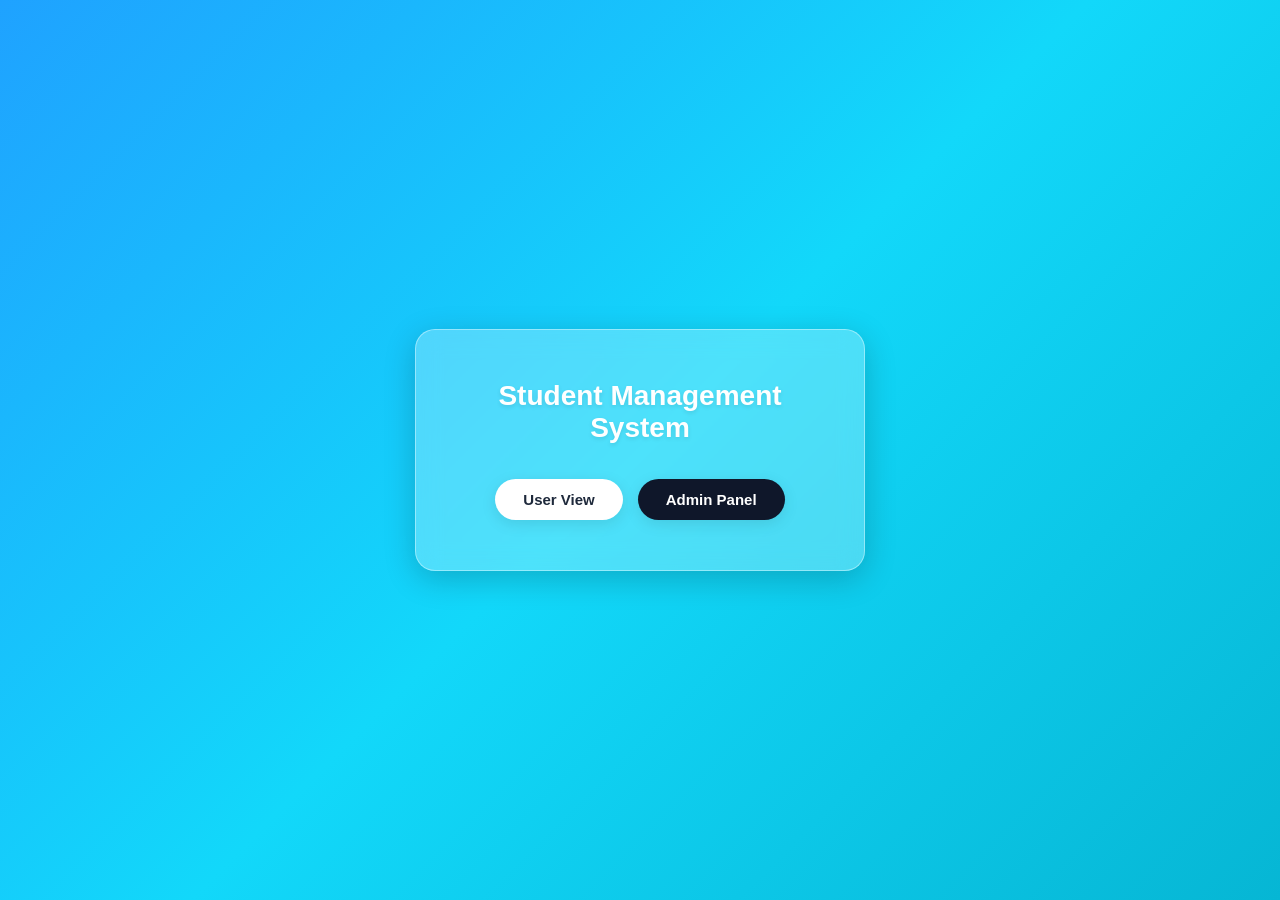
<file: index.html>
<!DOCTYPE html>
<html lang="bn">
<head>
    <meta charset="UTF-8">
    <meta name="viewport" content="width=device-width, initial-scale=1.0">
    <title>Student Management System</title>

    <!-- Open Graph Meta Tags (WhatsApp Link Preview Fixed) -->
    <meta property="og:title" content="Student Management System" />
    <meta property="og:description" content="Select User View or Admin Panel" />
    <meta property="og:type" content="website" />
    <meta property="og:url" content="https://ummekoli21-boop.github.io/student_management/index.html" />

    <style>
        * {
            margin: 0;
            padding: 0;
            box-sizing: border-box;
            font-family: 'Segoe UI', Tahoma, Geneva, Verdana, sans-serif;
        }

        body {
            height: 100vh;
            width: 100vw;
            background: linear-gradient(135deg, #1fa2ff 0%, #12d8fa 50%, #06b6d4 100%);
            display: flex;
            justify-content: center;
            align-items: center;
            overflow: hidden;
        }

        .card {
            background: rgba(255, 255, 255, 0.25);
            backdrop-filter: blur(12px);
            -webkit-backdrop-filter: blur(12px);
            border-radius: 20px;
            padding: 50px 40px;
            text-align: center;
            box-shadow: 0 8px 32px 0 rgba(0, 0, 0, 0.2);
            border: 1px solid rgba(255, 255, 255, 0.4);
            max-width: 450px;
            width: 90%;
        }

        .title {
            color: #ffffff;
            font-size: 28px;
            font-weight: 700;
            margin-bottom: 35px;
            text-shadow: 0 2px 4px rgba(0,0,0,0.1);
        }

        .btn-container {
            display: flex;
            justify-content: center;
            gap: 15px;
            flex-wrap: wrap;
        }

        .btn {
            padding: 12px 28px;
            border-radius: 30px;
            text-decoration: none;
            font-weight: 600;
            font-size: 15px;
            transition: all 0.3s ease;
            display: inline-block;
            box-shadow: 0 4px 15px rgba(0,0,0,0.1);
        }

        .btn-user {
            background-color: #ffffff;
            color: #1e293b;
        }

        .btn-user:hover {
            background-color: #f1f5f9;
            transform: translateY(-2px);
        }

        .btn-admin {
            background-color: #0f172a;
            color: #ffffff;
        }

        .btn-admin:hover {
            background-color: #1e293b;
            transform: translateY(-2px);
        }
    </style>
</head>
<body>

    <div class="card">
        <h1 class="title">Student Management System</h1>
        <div class="btn-container">
            <!-- আপনার ইউজার ভিউ পেজের নাম যদি dashboard.html হয় তবে নিচে dashboard.html লিখুন -->
            <a href="dashboard.html" class="btn btn-user">User View</a>
            
            <!-- অ্যাডমিন পেজের নাম -->
            <a href="admin.html" class="btn btn-admin">Admin Panel</a>
        </div>
    </div>

</body>
</html>
</file>
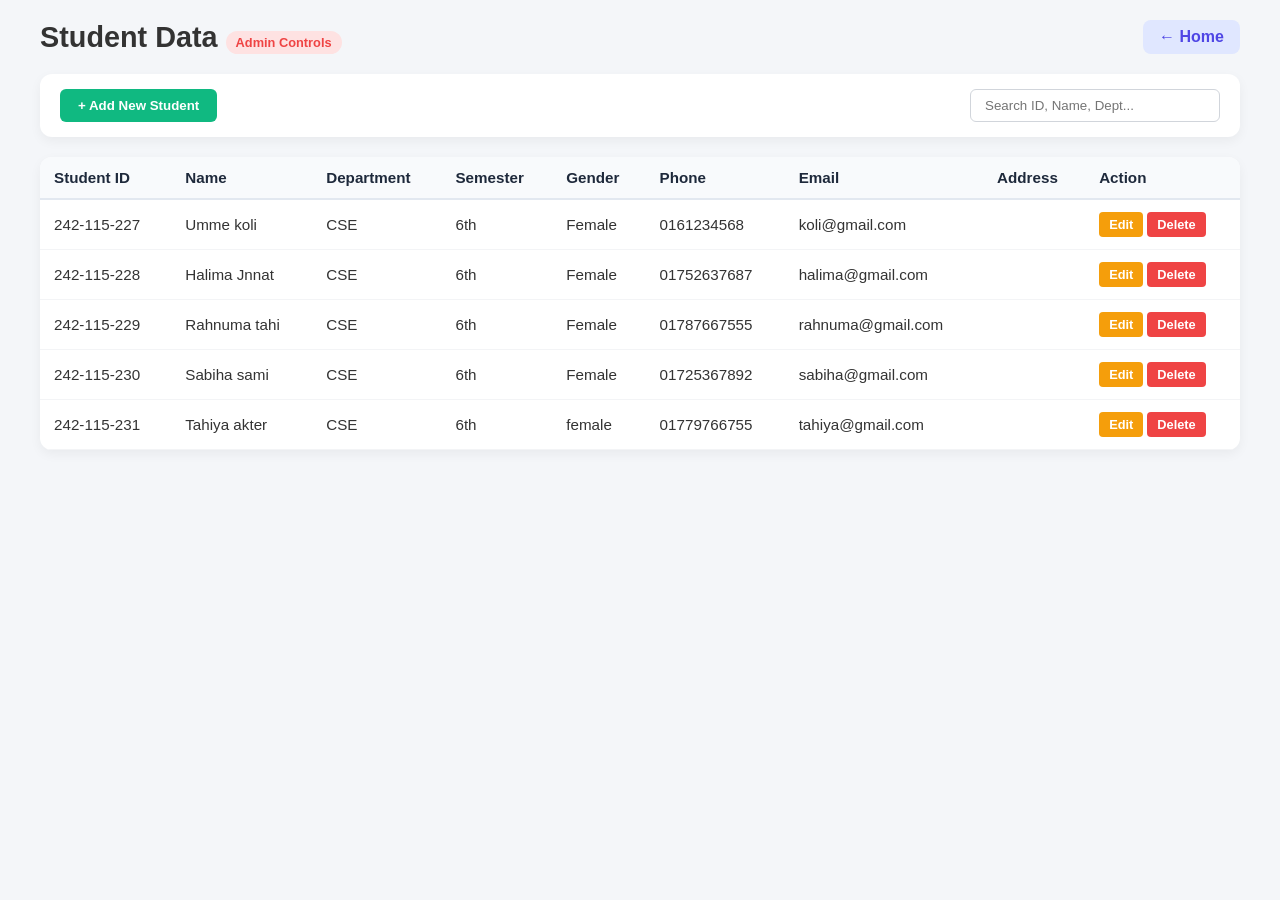
<file: admin.html>
<!DOCTYPE html>
<html lang="en">
<head>
  <meta charset="UTF-8">
  <meta name="viewport" content="width=device-width, initial-scale=1.0">
  <title>Student Data - Admin Panel</title>
  <style>
    * { margin: 0; padding: 0; box-sizing: border-box; font-family: 'Segoe UI', Tahoma, Geneva, Verdana, sans-serif; }
    body { background-color: #f4f6f9; color: #333; padding: 20px; }
    .container { max-width: 1200px; margin: 0 auto; }
    .header { display: flex; justify-content: space-between; align-items: center; margin-bottom: 20px; }
    .header h2 { color: #333; font-size: 1.8rem; }
    .back-btn { text-decoration: none; color: #4f46e5; font-weight: bold; background: #e0e7ff; padding: 8px 16px; border-radius: 8px; }
    .controls-card { background: #fff; padding: 15px 20px; border-radius: 12px; box-shadow: 0 4px 12px rgba(0,0,0,0.05); margin-bottom: 20px; display: flex; justify-content: space-between; align-items: center; }
    .btn-add { padding: 9px 18px; background-color: #10b981; color: white; border: none; border-radius: 6px; font-weight: bold; cursor: pointer; }
    .btn-add:hover { background-color: #059669; }
    .search-box input { padding: 8px 14px; border: 1px solid #d1d5db; border-radius: 6px; outline: none; width: 250px; }
    .table-container { background: #fff; border-radius: 12px; overflow-x: auto; box-shadow: 0 4px 12px rgba(0,0,0,0.05); }
    table { width: 100%; border-collapse: collapse; text-align: left; font-size: 0.95rem; }
    th, td { padding: 12px 14px; border-bottom: 1px solid #f3f4f6; }
    th { background-color: #f8fafc; color: #1e293b; font-weight: 700; border-bottom: 2px solid #e2e8f0; }
    tr:hover { background-color: #f8fafc; }
    .btn-edit { background-color: #f59e0b; color: white; border: none; padding: 5px 10px; border-radius: 4px; cursor: pointer; font-size: 0.8rem; font-weight: bold; margin-right: 4px; }
    .btn-delete { background-color: #ef4444; color: white; border: none; padding: 5px 10px; border-radius: 4px; cursor: pointer; font-size: 0.8rem; font-weight: bold; }
    .badge-admin { background: #fee2e2; color: #ef4444; padding: 4px 10px; border-radius: 20px; font-size: 0.8rem; font-weight: bold; }
    
    /* Modal */
    .modal { display: none; position: fixed; top: 0; left: 0; width: 100%; height: 100%; background: rgba(0,0,0,0.5); justify-content: center; align-items: center; }
    .modal-content { background: #fff; padding: 25px; border-radius: 12px; width: 90%; max-width: 450px; box-shadow: 0 5px 15px rgba(0,0,0,0.3); }
    .modal-content h3 { margin-bottom: 15px; }
    .form-group { margin-bottom: 10px; }
    .form-group label { display: block; font-size: 0.85rem; margin-bottom: 4px; font-weight: bold; }
    .form-group input { width: 100%; padding: 8px; border: 1px solid #ccc; border-radius: 6px; }
    .modal-btns { display: flex; justify-content: flex-end; gap: 10px; margin-top: 15px; }
    .btn-save { background: #4f46e5; color: white; border: none; padding: 8px 16px; border-radius: 6px; cursor: pointer; font-weight: bold; }
    .btn-cancel { background: #9ca3af; color: white; border: none; padding: 8px 16px; border-radius: 6px; cursor: pointer; font-weight: bold; }
  </style>
</head>
<body>

  <div class="container">
    <div class="header">
      <h2>Student Data <span class="badge-admin">Admin Controls</span></h2>
      <a href="index.html" class="back-btn">← Home</a>
    </div>

    <div class="controls-card">
      <button class="btn-add" onclick="openAddModal()">+ Add New Student</button>
      <div class="search-box">
        <input type="text" id="searchInput" onkeyup="searchTable()" placeholder="Search ID, Name, Dept...">
      </div>
    </div>

    <div class="table-container">
      <table id="studentTable">
        <thead>
          <tr>
            <th>Student ID</th>
            <th>Name</th>
            <th>Department</th>
            <th>Semester</th>
            <th>Gender</th>
            <th>Phone</th>
            <th>Email</th>
            <th>Address</th>
            <th>Action</th>
          </tr>
        </thead>
        <tbody>
          <tr>
            <td>242-115-227</td><td>Umme koli</td><td>CSE</td><td>6th</td><td>Female</td><td>0161234568</td><td>koli@gmail.com</td><td></td>
            <td><button class="btn-edit" onclick="editRow(this)">Edit</button><button class="btn-delete" onclick="deleteRow(this)">Delete</button></td>
          </tr>
          <tr>
            <td>242-115-228</td><td>Halima Jnnat</td><td>CSE</td><td>6th</td><td>Female</td><td>01752637687</td><td>halima@gmail.com</td><td></td>
            <td><button class="btn-edit" onclick="editRow(this)">Edit</button><button class="btn-delete" onclick="deleteRow(this)">Delete</button></td>
          </tr>
          <tr>
            <td>242-115-229</td><td>Rahnuma tahi</td><td>CSE</td><td>6th</td><td>Female</td><td>01787667555</td><td>rahnuma@gmail.com</td><td></td>
            <td><button class="btn-edit" onclick="editRow(this)">Edit</button><button class="btn-delete" onclick="deleteRow(this)">Delete</button></td>
          </tr>
          <tr>
            <td>242-115-230</td><td>Sabiha sami</td><td>CSE</td><td>6th</td><td>Female</td><td>01725367892</td><td>sabiha@gmail.com</td><td></td>
            <td><button class="btn-edit" onclick="editRow(this)">Edit</button><button class="btn-delete" onclick="deleteRow(this)">Delete</button></td>
          </tr>
          <tr>
            <td>242-115-231</td><td>Tahiya akter</td><td>CSE</td><td>6th</td><td>female</td><td>01779766755</td><td>tahiya@gmail.com</td><td></td>
            <td><button class="btn-edit" onclick="editRow(this)">Edit</button><button class="btn-delete" onclick="deleteRow(this)">Delete</button></td>
          </tr>
        </tbody>
      </table>
    </div>
  </div>

  <!-- Modal Form -->
  <div class="modal" id="studentModal">
    <div class="modal-content">
      <h3 id="modalTitle">Add New Student</h3>
      <div class="form-group"><label>Student ID</label><input type="text" id="sId"></div>
      <div class="form-group"><label>Name</label><input type="text" id="sName"></div>
      <div class="form-group"><label>Department</label><input type="text" id="sDept"></div>
      <div class="form-group"><label>Semester</label><input type="text" id="sSem"></div>
      <div class="form-group"><label>Gender</label><input type="text" id="sGender"></div>
      <div class="form-group"><label>Phone</label><input type="text" id="sPhone"></div>
      <div class="form-group"><label>Email</label><input type="text" id="sEmail"></div>
      <div class="form-group"><label>Address</label><input type="text" id="sAddress"></div>
      <div class="modal-btns">
        <button class="btn-cancel" onclick="closeModal()">Cancel</button>
        <button class="btn-save" onclick="saveStudent()">Save</button>
      </div>
    </div>
  </div>

  <script>
    let currentRow = null;
    function openAddModal() { currentRow = null; document.getElementById('modalTitle').innerText = "Add New Student"; clearForm(); document.getElementById('studentModal').style.display = 'flex'; }
    function closeModal() { document.getElementById('studentModal').style.display = 'none'; }
    function clearForm() { document.getElementById('sId').value = ""; document.getElementById('sName').value = ""; document.getElementById('sDept').value = ""; document.getElementById('sSem').value = ""; document.getElementById('sGender').value = ""; document.getElementById('sPhone').value = ""; document.getElementById('sEmail').value = ""; document.getElementById('sAddress').value = ""; }
    
    function saveStudent() {
      let id = document.getElementById('sId').value, name = document.getElementById('sName').value, dept = document.getElementById('sDept').value, sem = document.getElementById('sSem').value, gender = document.getElementById('sGender').value, phone = document.getElementById('sPhone').value, email = document.getElementById('sEmail').value, address = document.getElementById('sAddress').value;
      if(!id || !name) { alert("Please enter Student ID and Name!"); return; }

      if(currentRow === null) {
        let tbody = document.getElementById("studentTable").getElementsByTagName('tbody')[0];
        let newRow = tbody.insertRow();
        newRow.innerHTML = `<td>${id}</td><td>${name}</td><td>${dept}</td><td>${sem}</td><td>${gender}</td><td>${phone}</td><td>${email}</td><td>${address}</td><td><button class="btn-edit" onclick="editRow(this)">Edit</button><button class="btn-delete" onclick="deleteRow(this)">Delete</button></td>`;
      } else {
        currentRow.cells[0].innerText = id; currentRow.cells[1].innerText = name; currentRow.cells[2].innerText = dept; currentRow.cells[3].innerText = sem; currentRow.cells[4].innerText = gender; currentRow.cells[5].innerText = phone; currentRow.cells[6].innerText = email; currentRow.cells[7].innerText = address;
      }
      closeModal();
    }

    function editRow(button) {
      currentRow = button.parentNode.parentNode;
      document.getElementById('modalTitle').innerText = "Edit Student";
      document.getElementById('sId').value = currentRow.cells[0].innerText;
      document.getElementById('sName').value = currentRow.cells[1].innerText;
      document.getElementById('sDept').value = currentRow.cells[2].innerText;
      document.getElementById('sSem').value = currentRow.cells[3].innerText;
      document.getElementById('sGender').value = currentRow.cells[4].innerText;
      document.getElementById('sPhone').value = currentRow.cells[5].innerText;
      document.getElementById('sEmail').value = currentRow.cells[6].innerText;
      document.getElementById('sAddress').value = currentRow.cells[7].innerText;
      document.getElementById('studentModal').style.display = 'flex';
    }

    function deleteRow(button) { if(confirm("Delete this record?")) { let row = button.parentNode.parentNode; row.parentNode.removeChild(row); } }
    function searchTable() {
      let filter = document.getElementById("searchInput").value.toLowerCase();
      let rows = document.getElementById("studentTable").getElementsByTagName("tbody")[0].getElementsByTagName("tr");
      for (let i = 0; i < rows.length; i++) {
        let text = rows[i].textContent || rows[i].innerText;
        rows[i].style.display = text.toLowerCase().indexOf(filter) > -1 ? "" : "none";
      }
    }
  </script>
</body>
</html>
</file>
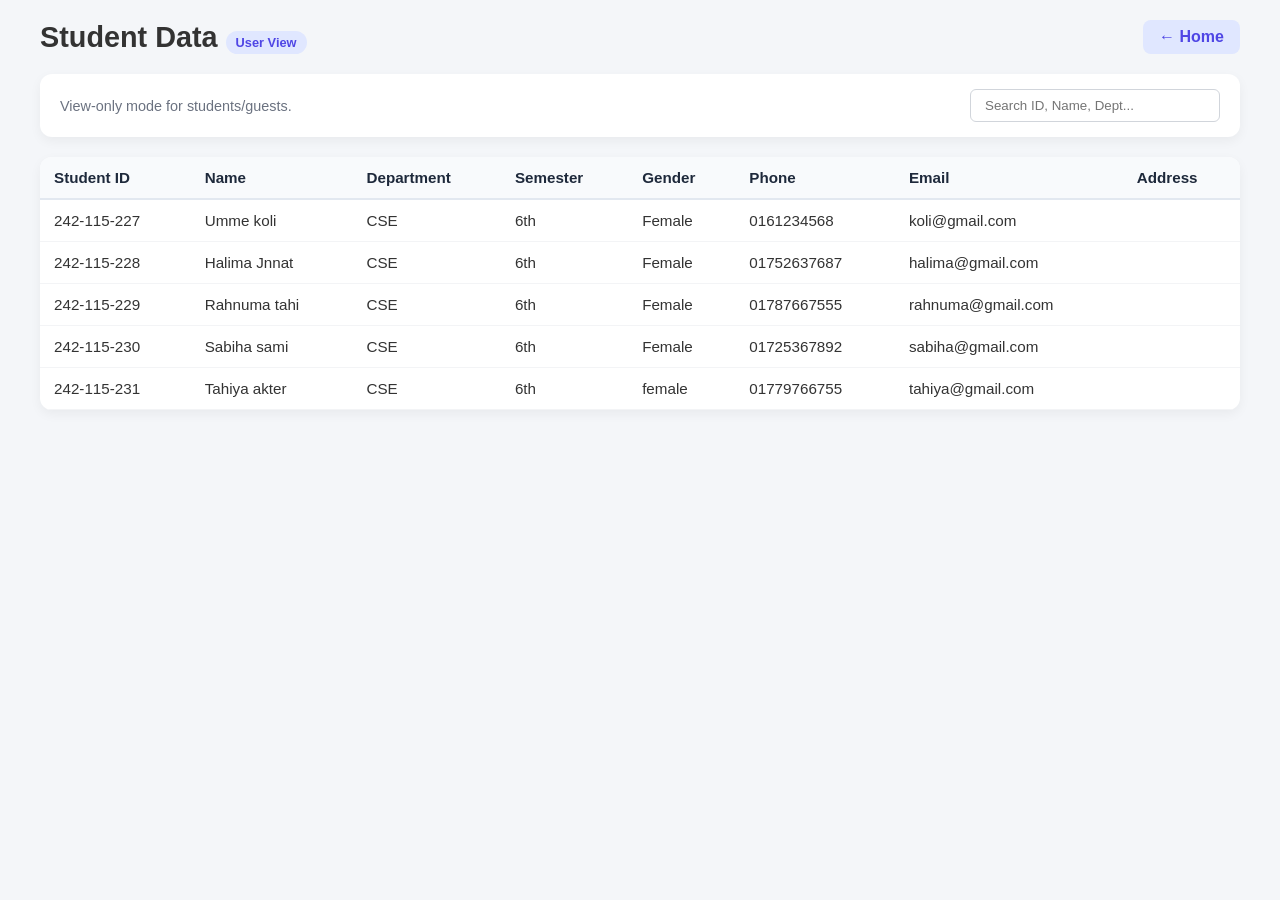
<file: dashboard.html>
<!DOCTYPE html>
<html lang="en">
<head>
  <meta charset="UTF-8">
  <meta name="viewport" content="width=device-width, initial-scale=1.0">
  <title>Student Data - User View</title>
  <style>
    * { margin: 0; padding: 0; box-sizing: border-box; font-family: 'Segoe UI', Tahoma, Geneva, Verdana, sans-serif; }
    body { background-color: #f4f6f9; color: #333; padding: 20px; }
    .container { max-width: 1200px; margin: 0 auto; }
    .header { display: flex; justify-content: space-between; align-items: center; margin-bottom: 20px; }
    .header h2 { color: #333; font-size: 1.8rem; }
    .back-btn { text-decoration: none; color: #4f46e5; font-weight: bold; background: #e0e7ff; padding: 8px 16px; border-radius: 8px; }
    .controls-card { background: #fff; padding: 15px 20px; border-radius: 12px; box-shadow: 0 4px 12px rgba(0,0,0,0.05); margin-bottom: 20px; display: flex; justify-content: space-between; align-items: center; }
    .search-box input { padding: 8px 14px; border: 1px solid #d1d5db; border-radius: 6px; outline: none; width: 250px; }
    .table-container { background: #fff; border-radius: 12px; overflow-x: auto; box-shadow: 0 4px 12px rgba(0,0,0,0.05); }
    table { width: 100%; border-collapse: collapse; text-align: left; font-size: 0.95rem; }
    th, td { padding: 12px 14px; border-bottom: 1px solid #f3f4f6; }
    th { background-color: #f8fafc; color: #1e293b; font-weight: 700; border-bottom: 2px solid #e2e8f0; }
    tr:hover { background-color: #f8fafc; }
    .badge { background: #e0e7ff; color: #4f46e5; padding: 4px 10px; border-radius: 20px; font-size: 0.8rem; font-weight: bold; }
  </style>
</head>
<body>

  <div class="container">
    <div class="header">
      <h2>Student Data <span class="badge">User View</span></h2>
      <a href="index.html" class="back-btn">← Home</a>
    </div>

    <div class="controls-card">
      <p style="color: #6b7280; font-size: 0.9rem;">View-only mode for students/guests.</p>
      <div class="search-box">
        <input type="text" id="searchInput" onkeyup="searchTable()" placeholder="Search ID, Name, Dept...">
      </div>
    </div>

    <div class="table-container">
      <table id="studentTable">
        <thead>
          <tr>
            <th>Student ID</th>
            <th>Name</th>
            <th>Department</th>
            <th>Semester</th>
            <th>Gender</th>
            <th>Phone</th>
            <th>Email</th>
            <th>Address</th>
          </tr>
        </thead>
        <tbody>
          <tr>
            <td>242-115-227</td><td>Umme koli</td><td>CSE</td><td>6th</td><td>Female</td><td>0161234568</td><td>koli@gmail.com</td><td></td>
          </tr>
          <tr>
            <td>242-115-228</td><td>Halima Jnnat</td><td>CSE</td><td>6th</td><td>Female</td><td>01752637687</td><td>halima@gmail.com</td><td></td>
          </tr>
          <tr>
            <td>242-115-229</td><td>Rahnuma tahi</td><td>CSE</td><td>6th</td><td>Female</td><td>01787667555</td><td>rahnuma@gmail.com</td><td></td>
          </tr>
          <tr>
            <td>242-115-230</td><td>Sabiha sami</td><td>CSE</td><td>6th</td><td>Female</td><td>01725367892</td><td>sabiha@gmail.com</td><td></td>
          </tr>
          <tr>
            <td>242-115-231</td><td>Tahiya akter</td><td>CSE</td><td>6th</td><td>female</td><td>01779766755</td><td>tahiya@gmail.com</td><td></td>
          </tr>
        </tbody>
      </table>
    </div>
  </div>

  <script>
    function searchTable() {
      let filter = document.getElementById("searchInput").value.toLowerCase();
      let rows = document.getElementById("studentTable").getElementsByTagName("tbody")[0].getElementsByTagName("tr");
      for (let i = 0; i < rows.length; i++) {
        let text = rows[i].textContent || rows[i].innerText;
        rows[i].style.display = text.toLowerCase().indexOf(filter) > -1 ? "" : "none";
      }
    }
  </script>
</body>
</html>
</file>
